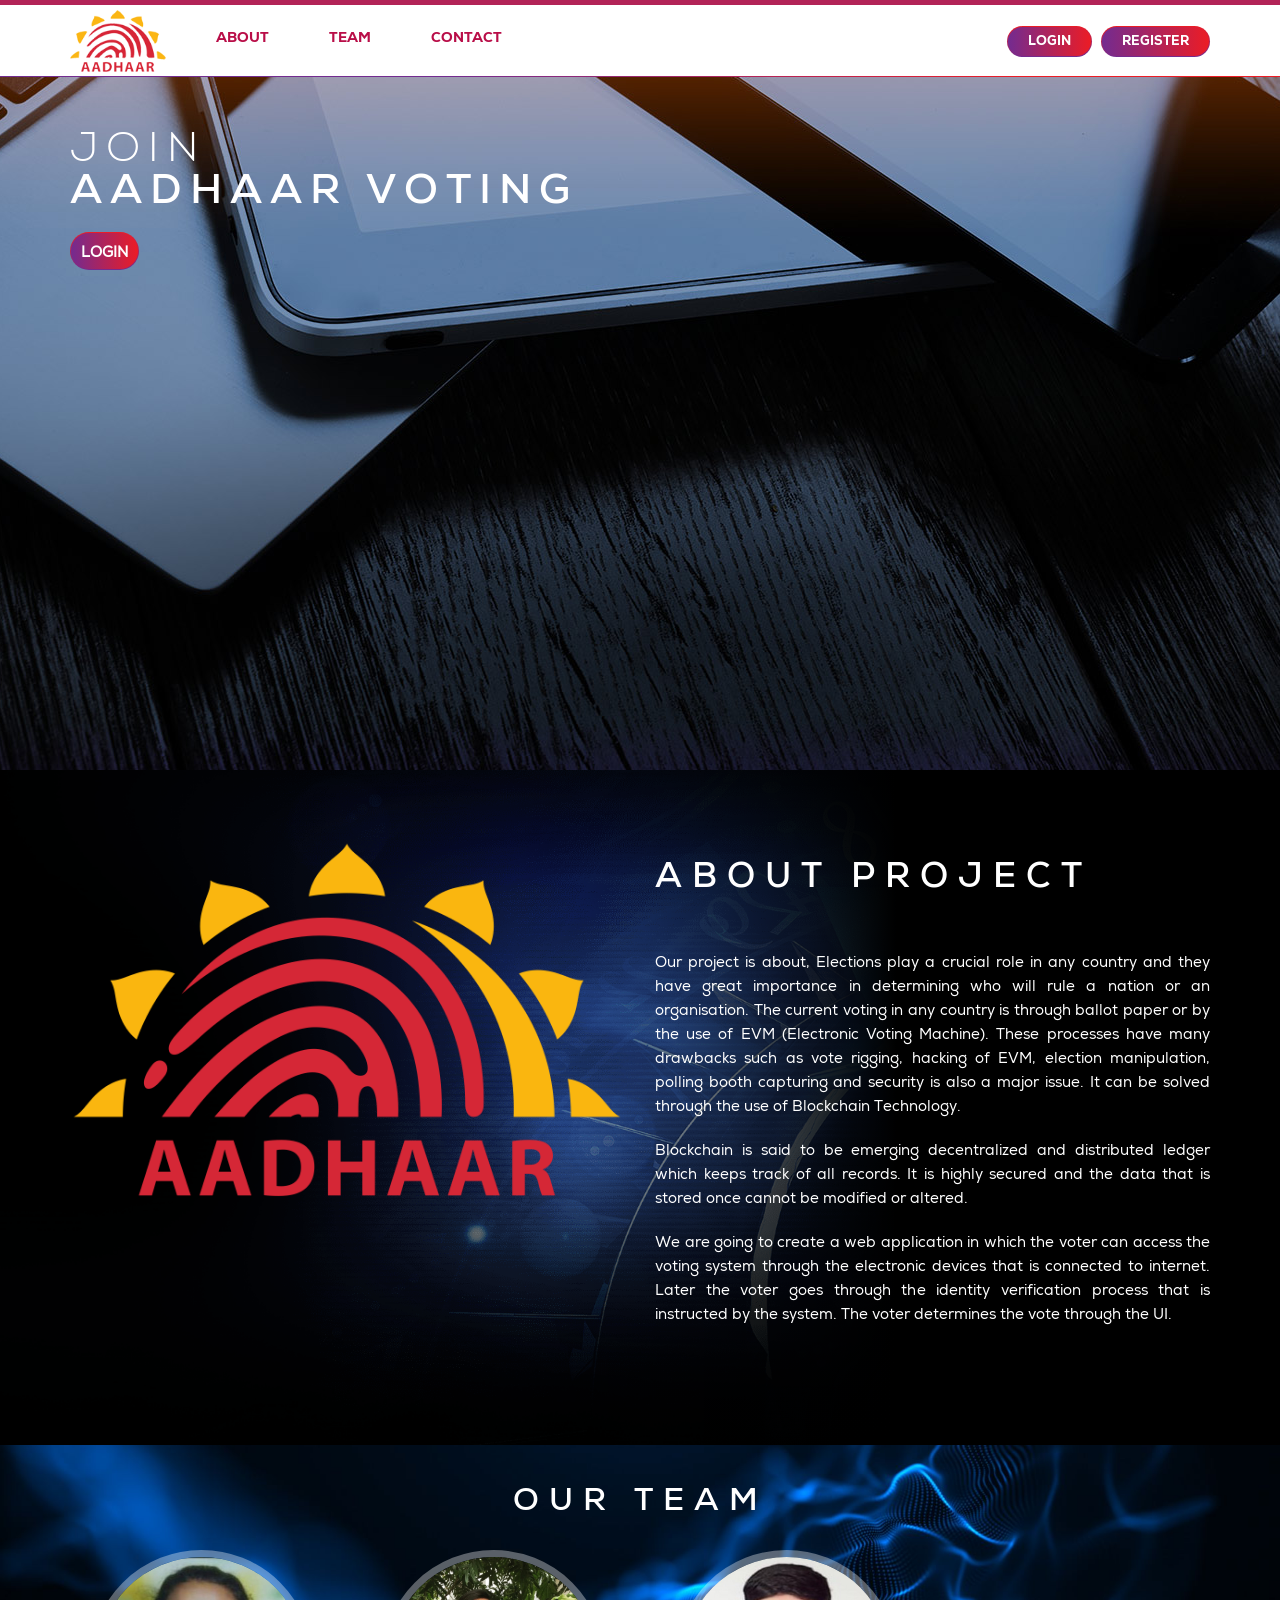
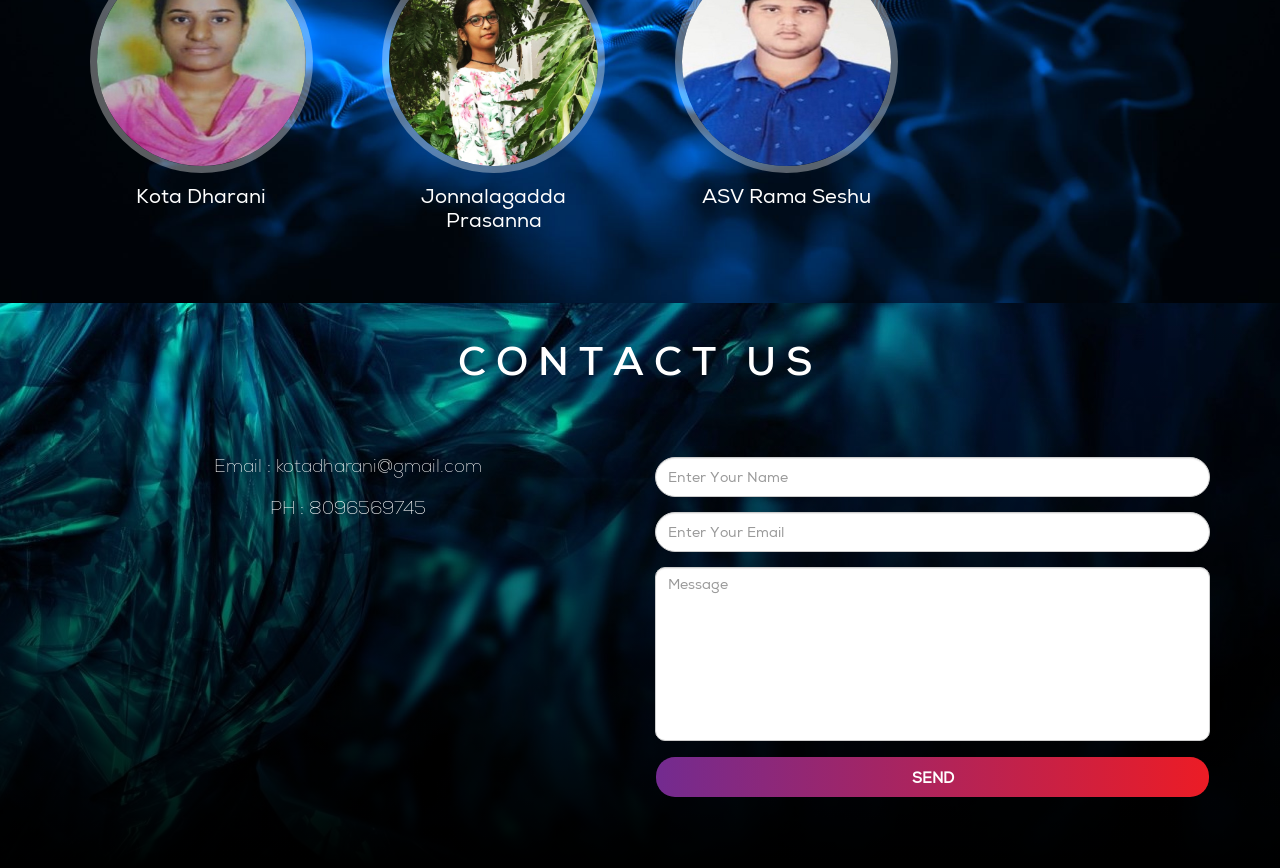
<file: index.html>
<!DOCTYPE html>
<html>
<head>
    <meta charset="utf-8">
    <meta name="viewport" content="width=device-width, initial-scale=1, maximum-scale=1">
    <meta http-equiv="X-UA-Compatible" content="IE=edge" />
    <link rel="shortcut icon" href="src/images/favicon.png" />
    <title>Electronic Voting using Blockchain Technology</title>




    <link href="src/css/bootstrap.min.css" rel="stylesheet" />
    <link href='src/css/stylef500.css?v=13' rel='stylesheet' type='text/css' />
    <link href='src/css/responsivee5bf.css?v=12' rel='stylesheet' type='text/css' />
    <link href='src/css/animate.css' rel='stylesheet' type='text/css' />
    <link rel="stylesheet" href="src/font-awesome-4/css/font-awesome.min.css">


</head>

<body>
    <div id="apploader">
        <div class="loader-three-bounce">
            <div class="loader-child loader-bounce1"></div>
            <div class="loader-child loader-bounce2"></div>
            <div class="loader-child loader-bounce3"></div>
        </div>
    </div>
    <header class="header">
        <div class="logo-wrapper">
            <div class="container">
                <div class="row">
                    <div class="col-md-12">
                        <nav class="navbar navbar-default">

                            <div class="head-navbar-toggle toggle-act visible-sm visible-xs">
                                <span class="icon-bar"></span>
                                <span class="icon-bar"></span>
                                <span class="icon-bar"></span>
                            </div>
                            <div class="navbar-brand">
                                <a href="index.html">
                                    <img src="src/images/logo.png" alt="aadhar" />
                                </a>
                            </div>
                            <div class="menu-nav display-block hidden-xs hidden-sm">
                                <ul class="nav navbar-nav">
                                    <li>
                                        <a href="javascript:void(0)" class="scroll" data-target="#scroll-section2">About</a>
                                    </li>
                                    <li>
                                        <a href="javascript:void(0)" class="scroll" data-target="#scroll-section3">Team</a>
                                    </li>
                                    <li>
                                        <a href="javascript:void(0)" class="scroll" data-target="#scroll-section8">Contact</a>
                                    </li>

                                </ul>
                                <div class="sing-up-button pull-right">
                                    <a href="login.html"  class="btn-round btn-border btn-gradient">Login</a>
                                    <a href="register.html" class="btn-round btn-border btn-gradient">Register</a>
                                </div>
                            </div>

                            <div class="navbar-mobile">
                                <div class="side-menu">
                                    <div class="navbar">
                                        <div class="toggle-act">
                                            <span class="icon-bar"></span>
                                            <span class="icon-bar"></span>
                                            <span class="icon-bar"></span>
                                        </div>
                                        <ul class="navbar-link list-unstyled">
                                            <li>
                                        <a href="javascript:void(0)" class="scroll" data-target="#scroll-section2">About</a>
                                    </li>
                                    <li>
                                        <a href="javascript:void(0)" class="scroll" data-target="#scroll-section3">Team</a>
                                    </li>
                                    <li>
                                        <a href="javascript:void(0)" class="scroll" data-target="#scroll-section4">Contact</a>
                                    </li>
                                    <li>
                                        <a href="javascript:void(0)" class="scroll" data-target="#scroll-section6-2">Help</a>
                                    </li>
                                        </ul>
                                        <ul class="navbar-link list-unstyled">
                                            <li>
                                                 <a href="login.html" target="_blank" class="btn-round btn-border btn-gradient">Login</a>

                                            </li>
                                            <li>
                                                 <a href="register.html" target="_blank" class="btn-round btn-border btn-gradient">Register</a>
                                            </li>
                                        </ul>
                                    </div>
                                </div>
                            </div>
                            <div class="bg-overlay"></div>
                        </nav>
                    </div>
                </div>
            </div>
        </div>
    </header>

    <div class="banner">
        <div class="banner-wrapper">
            <div class="container">
                <div class="banner-content">

                    <div class="row">

                        <div class="col-md-8 col-xs-12 wow fadeIn" data-wow-delay="0.1s">
                            <h1>
                                Join
                                <span>Aadhaar Voting</span>
                            </h1>

                            <div class="media-link clearfix">
                                <div class="display-inline-block  media-button clearfix">
                                    <a href="login.html" class="btn-round btn-border btn-gradient">Login</a>
                                </div>


                            </div>

                        </div>
                    </div>
                </div>
            </div>

            <div class="banner_video" style="background:url(src/images/banner_bg.jpg) no-repeat center center ;">
              
            </div>

        </div>
    </div>



    <section class="section-2">
        <div class="wrapper">
            <div class="container">
                <div class="row">
				 <div class="col-md-6 col-xs-12 wow bounceInLeft" data-wow-delay="0.25s">
                        <div class="icon">
                            <img src="src/images/icon-section2.png" alt="" class="img-responsive display-inline-block" />
                        </div>
                    </div>

                    <div class="col-md-6 col-xs-12 wow zoomIn" data-wow-delay="0.5s" id="scroll-section2">
                        <h2> About Project</h2>
				<p style="text-align: justify;">Our project is about, Elections play a crucial role in any country and they have great importance in determining who will rule a nation or an organisation. The current voting in any country is through ballot paper or by the use of EVM (Electronic Voting Machine). These processes have many drawbacks such as vote rigging, hacking of EVM, election manipulation, polling booth capturing and security is also a major issue. It can be solved through the use of Blockchain Technology. </p>
                <p style="text-align: justify;">Blockchain is said to be emerging decentralized and distributed ledger which keeps track of all records. It is highly secured and the data that is stored once cannot be modified or altered. </p>
                <p style="text-align: justify;">We are going to create a web application in which the voter can access the voting system through the electronic devices that is connected to internet. Later the voter goes through the identity verification process that is instructed by the system. The voter determines the vote through the UI. </p>

                    </div>
                </div>
            </div>
        </div>
    </section>

    <section class="section-3" id="scroll-section3">
        <div class="wrapper">
            <div class="container">
                <h2>
                    OUR TEAM
                </h2>

                <div class="blocks">
                    <div class="row">
                        
						<div class="col-md-3 col-xs-12  wow bounceInDown" data-wow-delay="0.6s">
                            <div class="block">
                                <div class="row">
                                     <div class="col-md-12 col-xs-3 text-center">
                                        <div class="icon">
                                            <img src="src/images/1.jpeg" class="img-responsive img-circle" alt="" />
                                        </div>
                                    </div>
                                    <div class="col-md-12 col-xs-9">
                                        <div class="title">Kota Dharani</div>
                                        <!--<a  href="https://www.github.com/AyonAB"><i class="fa fa-github-square" style="font-size:30px;color:white"></i></a>
                                        <a  href="https://www.facebook.com/ayan.loves.alterbridge/"> <i class="fa fa-facebook-square" aria-hidden="true" style="font-size:30px;color:white"></i></a>
                                        <a  href="https://www.instagram.com/ayantipu/"> <i class="fa fa-instagram" aria-hidden="true" style="font-size:30px;color:white"></i></a>-->
                                    </div>
                                </div>
                            </div>
                        </div>
						
                        <div class="col-md-3 col-xs-12  wow bounceInDown" data-wow-delay="0.6s">
                            <div class="block">
                                <div class="row">
                                     <div class="col-md-12 col-xs-3 text-center">
                                        <div class="icon">
                                            <img src="src/images/2.jpeg" class="img-responsive img-circle" alt="" />
                                        </div>
                                    </div>
                                    <div class="col-md-12 col-xs-9">
                                        <div class="title">Jonnalagadda Prasanna</div>
                                        <!--<a  href="https://www.github.com/AyonAB"><i class="fa fa-github-square" style="font-size:30px;color:white"></i></a>
                                        <a  href="https://www.facebook.com/ayan.loves.alterbridge/"> <i class="fa fa-facebook-square" aria-hidden="true" style="font-size:30px;color:white"></i></a>
                                        <a  href="https://www.instagram.com/ayantipu/"> <i class="fa fa-instagram" aria-hidden="true" style="font-size:30px;color:white"></i></a>-->
                                    </div>
                                </div>
                            </div>
                        </div>
                        <div class="col-md-3 col-xs-12  wow bounceInDown" data-wow-delay="0.8s">
                            <div class="block">
                                <div class="row">
                                    <div class="col-md-12 col-xs-3 text-center">
                                        <div class="icon">
                                            <img src="src/images/3.jpeg" class="img-responsive img-circle" alt="" />
                                        </div>
                                    </div>
                                    <div class="col-md-12 col-xs-9">
                                        <div class="title">ASV Rama Seshu</div>
                                <!--<a href="https://www.facebook.com/cutypie.barsha.1"><i class="fa fa-facebook-square" style="font-size:30px;color:white"></i></a>
                              <a  href="https://www.instagram.com/kitty_bloom_sayani/"> <i class="fa fa-instagram" aria-hidden="true" style="font-size:30px;color:white"></i></a>-->

                                  </div>


                                </div>
                            </div>
                        </div>
						
                    </div>
                </div>

            </div>
        </div>
    </section>












    <section class="section-8" id="scroll-section8">
        <div class="wrapper">
            <div class="container">
                <div class="blocks">
                    <div class="block block-1">
                        <h2>Contact Us</h2>
                        <div class="stories">
                            <div class="row">
                                <div class="col-md-6 col-xs-12">
                                    <div class="contact-address">
										<p>Email : kotadharani@gmail.com</p>
										<p>PH : 8096569745</p>
									</div>
                                </div>
								<div class="col-md-6 col-xs-12">
                                   <form>
								    <div class="form-group">
										<input type="text" class="form-control input-radial" id="" placeholder="Enter Your Name">
									</div>
									<div class="form-group">
										<input type="email" class="form-control input-radial" id="" placeholder="Enter Your Email">
									</div>

									<div class="form-group">
										<textarea rows="8" class="form-control textarea-radial" placeholder="Message"></textarea>
									</div>
									<div class="link-button">
										<a class="btn-buy-token btn-round btn-gradient btn-block" href="#">Send</a>
									</div>
								</form>
                                </div>

                            </div>
                        </div>
                    </div>

                </div>
            </div>
        </div>
    </section>




    <!--END-POP-->
    <script type="text/javascript" src="src/js/jquery.min.js"></script>

	<script type="text/javascript" src="src/js/bootstrap.min.js"></script>
    <script type="text/javascript" src="src/js/app.js"></script>
    <script type="text/javascript" src="src/js/wow.min.js"></script>
    <script type="text/javascript" src="src/js/SmoothScroll.js"></script>


</body>


</html>
</file>
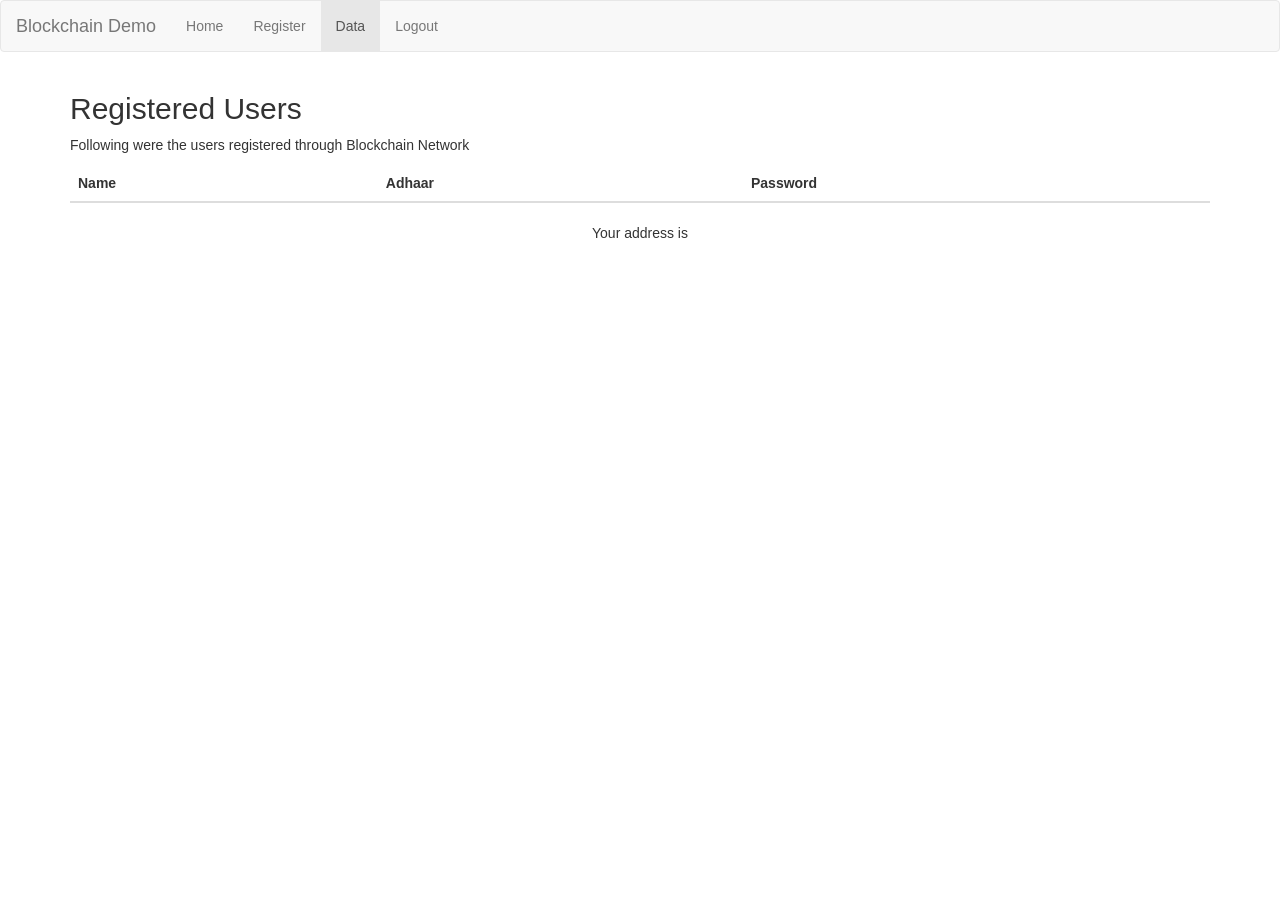
<file: data.html>
<!DOCTYPE html>
<html lang="en">
<head>
  <title>Blockchain Demo</title>
  <meta charset="utf-8">
  <meta name="viewport" content="width=device-width, initial-scale=1">
  <link rel="stylesheet" href="https://maxcdn.bootstrapcdn.com/bootstrap/3.4.1/css/bootstrap.min.css">
  <script src="https://ajax.googleapis.com/ajax/libs/jquery/3.5.1/jquery.min.js"></script>
  <script src="https://maxcdn.bootstrapcdn.com/bootstrap/3.4.1/js/bootstrap.min.js"></script>
</head>
<body>
<nav class="navbar navbar-default">
  <div class="container-fluid">
    <div class="navbar-header">
      <a class="navbar-brand" href="#">Blockchain Demo</a>
    </div>
    <ul class="nav navbar-nav">
      <li><a href="index.html">Home</a></li>
      <li><a href="register.html">Register</a></li>
      <li class="active"><a href="data.html">Data</a></li>
      <li><a href="login.html">Logout</a></li>
    </ul>
  </div>
</nav>

<div class="container">
  <h2>Registered Users</h2>
  <p>Following were the users registered through Blockchain Network</p>            
  <table class="table">
    <thead>
      <tr>
        <th>Name</th>
        <th>Adhaar</th>
        <th>Password</th>
      </tr>
    </thead>
    <tbody id="logdata">
      
    </tbody>
  </table>
  <center><p>Your address is <b id="add"></b></p></center>
</div>
<script src="https://ajax.googleapis.com/ajax/libs/jquery/1.12.4/jquery.min.js"></script>
<script src="src/js/js/web3.min.js"></script>
<script src="src/js/js/truffle-contract.js"></script>
<script src="src/js/js/dataapp.js"></script>

</body>
</html>
</file>
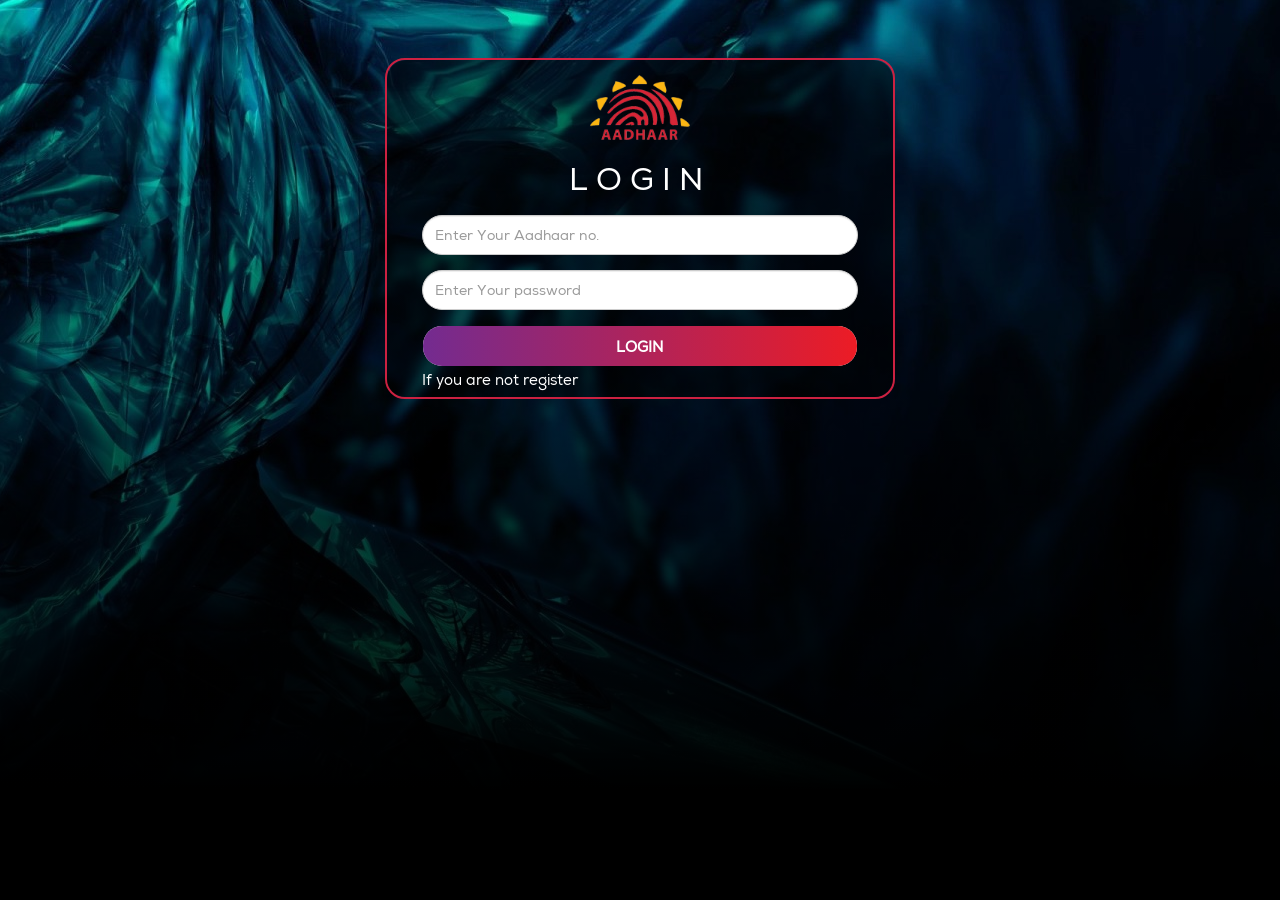
<file: login.html>
<!DOCTYPE html>

<html>
<head>
    <meta charset="utf-8">
    <meta name="viewport" content="width=device-width, initial-scale=1, maximum-scale=1">
    <meta http-equiv="X-UA-Compatible" content="IE=edge" />
    <link rel="shortcut icon" href="src/images/favicon.png" />
    <title>Electronic Voting using Blockchain Technology</title>




    <link href="src/css/bootstrap.min.css" rel="stylesheet" />
    <link href='src/css/stylef500.css?v=13' rel='stylesheet' type='text/css' />
    <link href='src/css/responsivee5bf.css?v=12' rel='stylesheet' type='text/css' />
    <link href='src/css/animate.css' rel='stylesheet' type='text/css' />


</head>

<body style="padding-top:0px;">
   <section class="section-8">
        <div class="wrapper">
            <div class="container">
                <div class="blocks">
                    <div class="block block-1 banner">
                        <div class="stories">
                            <div class="row">
                               <div class="col-md-6 col-md-offset-3 col-xs-12 wow fadeIn" data-wow-delay="0.2s">
                            <div class="timer-box">
								<div class="text-center">
                                <a href="index.html"> <img src="src/images/logo.png" alt="aadhar" width="100px"/> </a>
								</div>
								<div class="clearfix"></div>
                                <div class="timer-title">
                                    <h2>
                                       Login

                                    </h2>
                                </div>
								<form role="form">
								    
									<div class="form-group">
										<input type="text"  name="aadhaar" ondrop="return false;"size="12" maxlength="12" onpaste="return false;" autocomplete="off"
										class="form-control input-radial"
id="aadhaar" placeholder="Enter Your Aadhaar no.">
                      <span id="aadhaarno" class="text-danger font-weight-bold"> </span>
									</div>
									<div class="form-group">
										<input type="password" name="pass" ondrop="return false;" onpaste="return false;" autocomplete="off" class="form-control input-radial"
										id="pwd" placeholder="Enter Your password">
										<span id="passwords" class="text-danger font-weight-bold"> </span>
									</div>




                              <button type="submit"  class="btn-buy-token btn-round btn-gradient btn-block btn-login">
                                <div class="link-button">
                               Login
                                </div>
                              </button>
								</form>
								<div class="form-group">
                                    <a class="pull-left" href="register.html">If you are not register</a>
                                  
                                </div>


                            </div>
                        </div>
							</div>
                        </div>
                    </div>

                </div>
            </div>
        </div>
    </section>


    <!--END-POP-->
    <script type="text/javascript" src="src/js/jquery.min.js"></script>
	<script type="text/javascript" src="src/js/bootstrap.min.js"></script>
    <script type="text/javascript" src="src/js/app.js"></script>
    <script type="text/javascript" src="src/js/wow.min.js"></script>
    <script type="text/javascript" src="src/js/SmoothScroll.js"></script>
    <script src="https://ajax.googleapis.com/ajax/libs/jquery/1.12.4/jquery.min.js"></script>
    <script src="src/js/js/web3.min.js"></script>
    <script src="src/js/js/truffle-contract.js"></script>
    <script src="src/js/js/loginapp.js"></script>

</body>


</html>
</file>
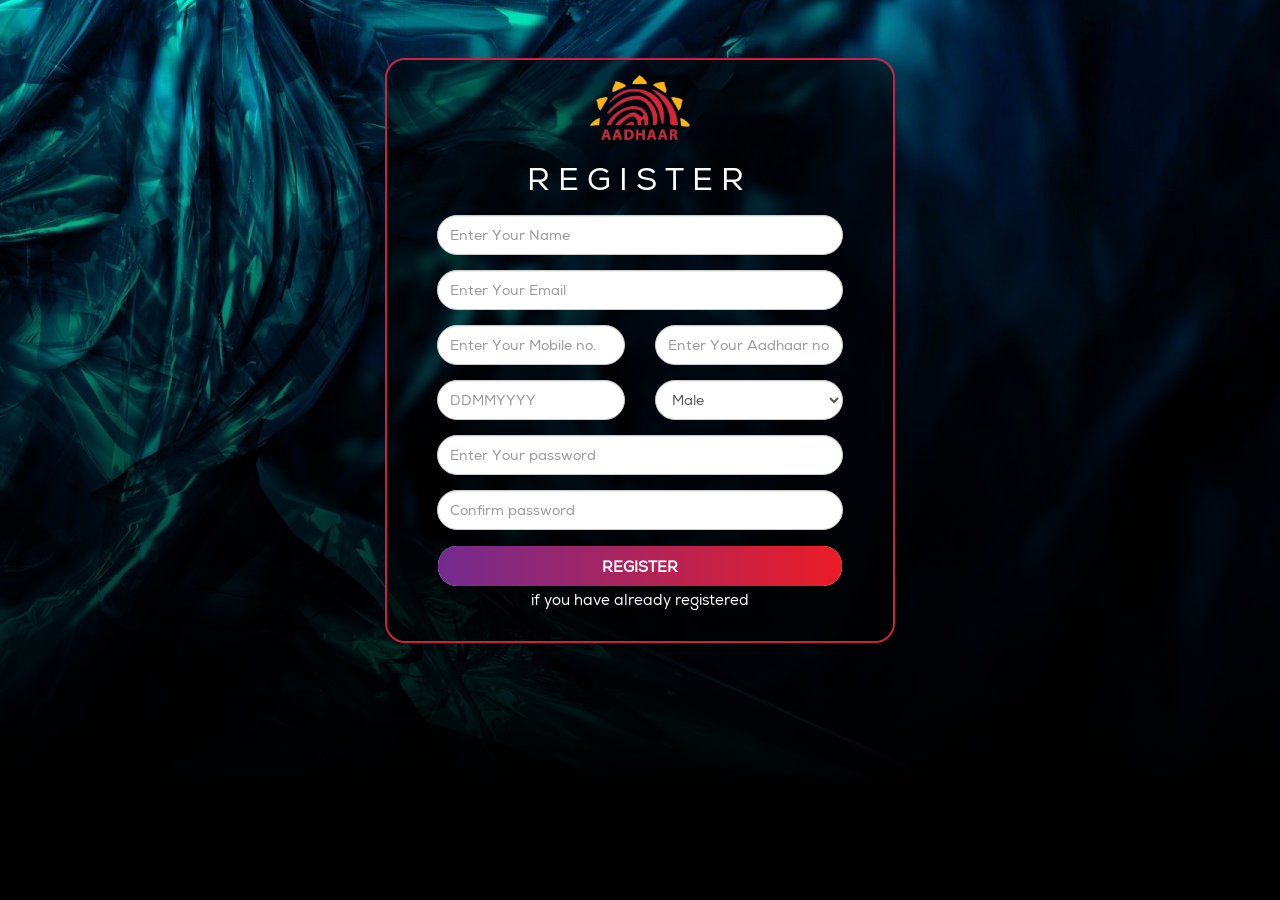
<file: register.html>
<!DOCTYPE html>
<html>
<head>
    <meta charset="utf-8">
    <meta name="viewport" content="width=device-width, initial-scale=1, maximum-scale=1">
    <meta http-equiv="X-UA-Compatible" content="IE=edge" />
    <link rel="shortcut icon" href="src/images/favicon.png" />
    <title>Electronic Voting using Blockchain Technology</title>





    <link href="src/css/bootstrap.min.css" rel="stylesheet" />
    <link href='src/css/stylef500.css?v=13' rel='stylesheet' type='text/css' />
    <link href='src/css/responsivee5bf.css?v=12' rel='stylesheet' type='text/css' />
    <link href='src/css/animate.css' rel='stylesheet' type='text/css' />
    <link href='src/css/jquery-ui.css' rel='stylesheet' type='text/css' />
</head>

<body style="padding-top:0px;">
   <section class="section-8">
        <div class="wrapper">
            <div class="container">
                <div class="blocks">
                    <div class="block block-1 banner">
                        <div class="stories">
                            <div class="row">
                               <div class="col-md-6 col-md-offset-3 col-xs-12 wow fadeIn" data-wow-delay="0.2s">
                            <div class="timer-box">
								<div class="text-center">
                                <a href="index.html"> <img src="src/images/logo.png" alt="aadhar" width="100px"/> </a>
								</div>
								<div class="clearfix"></div>
                                <div class="timer-title">
                                    <h2>
                                       Register

                                    </h2>
                                </div>
								<form role="form">
								    <div class="form-group col-md-12">
										<input type="text" name="name" ondrop="return false;" onpaste="return false;" autocomplete="off"
										class="form-control input-radial" id="name" placeholder="Enter Your Name">
										<span id="usernameid" class="text-danger font-weight-bold"> </span>
									</div>
									<div class="form-group col-md-12">
										<input type="email" name="email" ondrop="return false;" onpaste="return false;" autocomplete="off"
										class="form-control input-radial" id="email" placeholder="Enter Your Email">
										<span id="emailids" class="text-danger font-weight-bold"> </span>
									</div>
									<div class="form-group col-md-6">
										<input type="text" name="phn" ondrop="return false;"size="10" maxlength="10" onpaste="return false;"
										autocomplete="off" class="form-control input-radial" id="mobile" placeholder="Enter Your Mobile no.">
										<span id="mobilenumber" class="text-danger font-weight-bold"> </span>
									</div>
									<div class="form-group col-md-6">
										<input type="text" name="aadhaar" ondrop="return false;"size="12" maxlength="12" onpaste="return false;"
										autocomplete="off" class="form-control input-radial" id="aadhaar" placeholder="Enter Your Aadhaar no.">
										<span id="aadhaarno" class="text-danger font-weight-bold"> </span>
									</div>

									<div class="form-group col-md-6">
										<input type="text" name="dob" class="form-control input-radial" size="8" maxlength="8"  id="dob" placeholder="DDMMYYYY" >
									</div>
									<div class="form-group col-md-6">
										<select class="form-control input-radial" id="gender">
											<option>Male</option>
											<option>Female</option>
										</select>

									</div>

									<div class="form-group col-md-12">
										<input type="password" name="pass" ondrop="return false;" onpaste="return false;" autocomplete="off"
										class="form-control input-radial" id="pwd" placeholder="Enter Your password">
										<span id="passwords" class="text-danger font-weight-bold"></span>
									</div>

									<div class="form-group col-md-12">
										<input type="password" name="conpass" ondrop="return false;" onpaste="return false;" autocomplete="off"
										class="form-control input-radial" id="pwdc" placeholder="Confirm password">
										<span id="confirmpassword" class="text-danger font-weight-bold">  </span>
									</div>


                  <div class="link-button col-md-12">
                      <button type="submit" class="btn-buy-token btn-round btn-gradient btn-block btn-register">Register</button>
                  </div>
								</form>
								<br>
								<div class="form-group">
                                    <a href="login.html">if you have already registered</a>
                                </div>


                            </div>
                        </div>
							</div>
                        </div>
                    </div>

                </div>
            </div>
        </div>
    </section>


    <!--END-POP-->
    <script src="https://ajax.googleapis.com/ajax/libs/jquery/1.12.4/jquery.min.js"></script>
	  <script type="text/javascript" src="src/js/bootstrap.min.js"></script>
    <script type="text/javascript" src="src/js/app.js"></script>
    <script type="text/javascript" src="src/js/wow.min.js"></script>
    <script type="text/javascript" src="src/js/SmoothScroll.js"></script>
    <!-- <script type="text/javascript" src="src/js/jquery-ui.js"></script> -->
    <script type="text/javascript" src="src/js/jquery.min.js"></script>
    <script type="text/javascript" src="src/js/jquery-ui.min.js"></script>
    <script src="https://ajax.googleapis.com/ajax/libs/jquery/1.12.4/jquery.min.js"></script>
    <script src="src/js/js/web3.min.js"></script>
    <script src="src/js/js/truffle-contract.js"></script>
    <script src="src/js/js/register.js"></script>
       

</body>

</html>
</file>
<file: src/css/stylef500.css>
/*
    Author    : POCAGA
    Version   : 1.0
*/
/*
================================================
1. Fonts - SVN-Nexa
================================================
*/

@font-face {
    font-family: 'SVN-Nexa';
    src: local('SVN-Nexa'),    /* full font name */
         local('SVN-Nexa'),    /* Postscript name */
         url('fonts/ttf/SVN-Nexa%20Bolde627.ttf?3p0rtw') format('truetype');
}

@font-face {
    font-family: 'SVN-Nexa Heavy';
    src: local('SVN-Nexa Heavy'),    /* full font name */
         local('SVN-Nexa Heavy'),    /* Postscript name */
         url('fonts/ttf/SVN-Nexa%20Heavye627.ttf?3p0rtw') format('truetype');
}

@font-face {
    font-family: 'SVN-Nexa Book';
    src: local('SVN-Nexa Book'),    /* full font name */
         local('SVN-Nexa Book'),    /* Postscript name */
         url('fonts/ttf/SVN-Nexa%20Booke627.ttf?3p0rtw') format('truetype');
}

@font-face {
    font-family: 'SVN-Nexa Thin';
    src: local('SVN-Nexa Thin'),    /* full font name */
         local('SVN-Nexa Thin'),    /* Postscript name */
         url('fonts/ttf/SVN-Nexa%20Thine627.ttf?3p0rtw') format('truetype');
}

@font-face {
    font-family: 'SVN-Nexa Light';
    src: local('SVN-Nexa Light'),    /* full font name */
         local('SVN-Nexa Light'),    /* Postscript name */
         url('fonts/ttf/SVN-Nexa%20Lighte627.ttf?3p0rtw') format('truetype');
}

@font-face {
    font-family: 'SVN-Nexa Regular';
    src:  local('SVN-Nexa Regular'),    /* full font name */
          local('SVN-Nexa Regular'),    /* Postscript name */
          url('fonts/ttf/SVN-Nexa%20Regulare627.ttf?3p0rtw') format('truetype');
}

@font-face {
    font-family: 'SVN-Nexa Bold';
    src: local('SVN-Nexa Bold'),    /* full font name */
         local('SVN-Nexa Bold'),    /* Postscript name */
         url('fonts/ttf/SVN-Nexa%20Bolde627.ttf?3p0rtw') format('truetype');
}
/*
================================================
2. Common CSS
================================================
*/
* {
    margin: 0;
    padding: 0;
}

body {
    font-family: 'SVN-Nexa Regular','SVN-Nexa', sans-serif;
    font-size: 15px;
    line-height: 24px;
    font-weight: normal;
    color: #fff;
    background-color: #000;
    padding-top: 70px;
    overflow-x: hidden;
}

    body.active-navbar-slide {
        overflow: hidden;
    }

a,a:active,a:focus,a:visited,a:link,a:not(:focus){
    color: #fff;
    transition: all .25s ease-in-outs;
    -webkit-transition: all .25s ease-in-out; /* Safari */
    -moz-transition: all .25s ease-in-out;
    -o-transition: all .25s ease-in-out;
    -ms-transform: all .25s ease-in-out;
    text-decoration: none;
}
a:hover
{
    text-decoration: none;
}
a.no-transition
{
    -webkit-transition-property: none;
    -moz-transition-property: none;
    -o-transition-property: none;
    transition-property: none;
}
p {
    margin: 0 0 20px;
}


sup
{
    left: -0.3em;
    top: -0.4em;
}
.btn-round {
    position: relative;
    border-radius: 20px;
    background-image: linear-gradient(to right, #000, #000);
    color: #fff;
    background-clip: padding-box;
    border: 1px solid transparent;
    padding: 8px 20px;
    z-index: 1;
    text-transform: uppercase;
    font-weight: bold;
    display: inline;
}

    .btn-round.btn-border::after {
        position: absolute;
        top: -1px;
        bottom: -1px;
        left: -1px;
        right: -1px;
        background-image: linear-gradient(to top, #732B90, #EC1C25);
        content: '';
        z-index: -1;
        border-radius: 20px;
    }

    .btn-round:hover {
        background-color: #fff;
        background-image: linear-gradient(to right, #fff, #fff);
        color: #CC2141;
    }
    .btn-round.btn-border:hover ::after {
        background-image:transparent
    }

    .btn-round.btn-block {
        display: block;
        text-align: center;
    }

.btn-gradient {
    color: #fff;
    background-image: linear-gradient(to right, #732B90, #EC1C25);
    position: relative;
}

    .btn-gradient:hover {
        background-color: #fff;
        background-image: linear-gradient(to right, #fff, #fff);
        color: #CC2141;
		border: 1px solid #CC2141;
    }

    .btn-gradient.inverse {
        position: relative;
        background-color: #fff;
        background-image: linear-gradient(to right, #fff, #fff);
        color: #CC2141;
    }

        .btn-gradient.inverse:hover {
            color: #fff;
            background-image: linear-gradient(to right, #732B90, #EC1C25);
        }

.btn-gradient-opacity {
    color: #fff;
    background-image: none;
    position: relative;
}

    .btn-gradient-opacity::after {
        content: "";
        background-image: linear-gradient(to right, #732B90, #EC1C25);
        opacity: 0.7;
        top: 0;
        left: 0;
        bottom: 0;
        right: 0;
        position: absolute;
        z-index: -1;
        border-radius: 20px;
    }

    .btn-gradient-opacity:hover::after {
        background-image: none;
        opacity: 1;
    }

.btn-white {
    background-color: #fff;
}

.no-padding {
    padding: 0 !important;
}

.no-margin {
    margin: 0 !important;
}

.text-center {
    text-align: center;
}

.display-inline-block {
    display: inline-block;
}

.display-block {
    display: block;
}

.img-responsive {
    max-width: 100%;
}

.row.row-10
{
    margin-left:-10px;
    margin-right: -10px;
}
.row.row-10 .col-10
{
    padding-left:10px;
    padding-right: 10px;
}
.no-margin{margin:0 !important}
.no-margin-top{margin-top:0 !important}
.no-margin-bottom{margin-bottom:0 !important}
.no-margin-left{margin-left:0 !important}
.no-margin-right{margin-right:0 !important}
.m-5{margin:5px !important}
.m-10{margin:10px !important}
.m-15{margin:15px !important}
.m-20{margin:20px !important}
.mt-0{margin-top:0 !important}
.mt-5{margin-top:5px !important}
.mt-10{margin-top:10px !important}
.mt-15{margin-top:15px !important}
.mt-20{margin-top:20px !important}
.mb-5{margin-bottom:5px !important}
.mb-10{margin-bottom:10px !important}
.mb-15{margin-bottom:15px !important}
.mb-20{margin-bottom:20px !important}
.ml-5{margin-left:5px !important}
.ml-10{margin-left:10px !important}
.ml-15{margin-left:15px !important}
.ml-20{margin-left:20px !important}
.mr-5{margin-right:5px !important}
.mr-10{margin-right:10px !important}
.mr-15{margin-right:15px !important}
.mr-20{margin-right:20px !important}
.no-padding{padding:0 !important}
.no-padding-top{padding-top:0 !important}
.no-padding-bottom{padding-bottom:0 !important}
.no-padding-left{padding-left:0 !important}
.no-padding-right{padding-right:0 !important}
.p-5{padding:5px !important}
.p-10{padding:10px !important}
.p-15{padding:15px !important}
.p-20{padding:20px !important}
.pt-5{padding-top:5px !important}
.pt-10{padding-top:10px !important}
.pt-15{padding-top:15px !important}
.pt-20{padding-top:20px !important}
.pb-5{padding-bottom:5px !important}
.pb-10{padding-bottom:10px !important}
.pb-15{padding-bottom:15px !important}
.pb-20{padding-bottom:20px !important}
.pl-5{padding-left:5px !important}
.pl-10{padding-left:10px !important}
.pl-15{padding-left:15px !important}
.pl-20{padding-left:20px !important}
.pr-5{padding-right:5px !important}
.pr-10{padding-right:10px !important}
.pr-15{padding-right:15px !important}
.pr-20{padding-right:20px !important}
/*
================================================
loader
================================================
*/
#apploader{
	background-color:rgba(0,0,0,0.8);
	height: 100%;
	width: 100%;
	position: fixed;
	z-index: 90000;
	left: 0%;
    top: 0%;
    display: none!important;
}
.loader-three-bounce {
	position:absolute;
	top:50%;
	margin-top:-10px;
	left:50%;
	margin-left:-40px;
	width: 80px;
	text-align: center;
}

.loader-three-bounce .loader-child {
	width: 20px;
	height: 20px;
	background-color: #fff;
	border-radius: 100%;
	display: inline-block;
	-webkit-animation: loaderthree-bounce 1.4s ease-in-out 0s infinite both;
	animation: loader-three-bounce 1.4s ease-in-out 0s infinite both;
}

.loader-three-bounce .loader-bounce1 {
	-webkit-animation-delay: -0.32s;
	animation-delay: -0.32s;
}

.loader-three-bounce .loader-bounce2 {
	-webkit-animation-delay: -0.16s;
	animation-delay: -0.16s;
}
@-webkit-keyframes loader-three-bounce {
	0%, 80%, 100% {
		-webkit-transform: scale(0);
		transform: scale(0);
	}

	40% {
		-webkit-transform: scale(1);
		transform: scale(1);
	}
}

@keyframes loader-three-bounce {
	0%, 80%, 100% {
		-webkit-transform: scale(0);
		transform: scale(0);
	}
	40% {
		-webkit-transform: scale(1);
		transform: scale(1);
	}
}
/*override*/
.progress
{
    background-color: #51072B;
    background-image: linear-gradient(to right, #7706f7, #f70650, 0.3);
    overflow: visible;
    margin-top: 35px ;
    position: relative;
    margin-bottom: 45px ;
}
.progress .progress-bar-min,.progress .progress-bar-max
{
    position: absolute;
    bottom: -25px;
}
.progress .progress-bar-min
{
    left: 0
}
.progress .progress-bar-max
{
    right: 0;
}
.progress-bar
{
    border-radius: 4px;
    position: relative;
    background-image: linear-gradient(to right, #7706f7, #f70650);
}
.progress-bar::after
{
    content: "";
    width: 0;
    height: 0;
    position: absolute;
    top: -15px;
    right: -8px;
    margin-left: -8px;
    border-color: transparent;
    border-style: solid;
    border-width: 8px 8px 0;
    border-top-color: #F7296A;
}
.progress-bar-striped
{
    display: block;
    width: 100%;
    height: 100%;

    background-image: -webkit-linear-gradient(135deg,rgba(255,255,255,.15) 25%,transparent 25%,transparent 50%,rgba(255,255,255,.15) 50%,rgba(255,255,255,.15) 75%,transparent 75%,transparent);
    background-image: -o-linear-gradient(135deg,rgba(255,255,255,.15) 25%,transparent 25%,transparent 50%,rgba(255,255,255,.15) 50%,rgba(255,255,255,.15) 75%,transparent 75%,transparent);
    background-image: linear-gradient(135deg,rgba(255,255,255,.15) 25%,transparent 25%,transparent 50%,rgba(255,255,255,.15) 50%,rgba(255,255,255,.15) 75%,transparent 75%,transparent);
}
.progress-bar-animated
{
    -webkit-animation: progress-bar-stripes 2s linear infinite;
    -o-animation: progress-bar-stripes 2s linear infinite;
    animation: progress-bar-stripes 2s linear infinite;
}
.progress-bar-text
{
    position: absolute;
    top:-35px;
    left: 0;
    text-transform: uppercase;
    font-size: 11px;
    height: 20px;
    overflow: hidden;
    line-height: 20px;
    display: block;
}
/*
================================================
Header
================================================
*/
header {
    background-color: #000;
    display: block;
}


.logo-wrapper {
    position: fixed;
    z-index: 99;
    top: 0;
    left: 0;
    right: 0;
    width: 100%;
    display: block;
    background-color: #fff;
	border-top: 5px solid #b22357;
    -webkit-transition: all 0.2s ease-in-out;
    -moz-transition: all 0.2s ease-in-out;
    transition: all 0.2s ease-in-out;
}
.logo-wrapper.scroll-hide
{
    top: -100px;
}

.logo-wrapper::after
{
    content: "";
    background-image: linear-gradient(to right, #732B90 35%, #EC1C25 80%);
    position: absolute;
    left: 0;
    right: 0;
    bottom: -1px;
    height: 1px;
    z-index: -1
}


.head-navbar-toggle {
    position: absolute;
    left: 0;
    top: 5px;
    z-index: 1;
}

.header .icon-bar {
    display: block;
    width: 40px;
    height: 6px;
    border-radius: 5px;
    margin: 10px 0;
    background-image: linear-gradient(to right, #9F2669 10%, #C52248);
}

.head-navbar-user {
    position: absolute;
    right: 0;
    top: 5px;
    background-color: transparent;
    background-image: none;
    border: none;
    z-index: 1;
}

    .head-navbar-user img {
        display: inline-block
    }

/*
================================================
mobile menu
================================================
*/

.navbar-mobile {
    width: 100%;
    height: 100%;
    overflow-y: auto;
    max-width: 70%;
    left: -120%;
    top: 0;
    overflow-y: auto;
    z-index: 99;
    background: #fff;
    color: #000;
    position: fixed;
    transition: all .25s ease-in-out;
    -webkit-transition: all .25s ease-in-out;
    -moz-transition: all .25s ease-in-out;
    -o-transition: all .25s ease-in-out;
    -ms-transform: all .25s ease-in-out;
    padding-bottom: 50px;
    box-shadow: 5px 4px 4px -2px rgba(0,0,0,.5);
}

.navbar-mobile.expand {
    left: 0;
}

.navbar-mobile .toggle-act {
    display: inline-block;
}

.navbar-mobile .side-menu {
    padding: 25px;
}

.header .bg-overlay {
    position: fixed;
    background-color: rgba(0,0,0,.5);
    left: 0;
    top: 0;
    right: 0;
    bottom: 0;
    z-index: 98;
    min-height: 100%;
    width: 100%;
    border: none;
    display: none;
}

.active-navbar-slide .bg-overlay {
    display: block;
}

.navbar-mobile .user-info {
    margin: 15px 0 25px 0;
}

.navbar-mobile .user-info .avatar {
    margin: 0 15px 0 0
}

.navbar-mobile .user-info .user-name {
    margin-top: 30px;
    color: #cc2141;
    font-weight: bold;
    font-size: 22px;
    text-transform: uppercase;
    font-family: 'SVN-Nexa Heavy';
}

.navbar-mobile .user-info .user-code {
    font-family: 'SVN-Nexa Book';
    font-size: 18px;
    font-weight: bold;
}

.navbar-mobile .navbar-link {
    margin-bottom: 20px;
}

    .navbar-mobile .navbar-link li {
        padding-bottom: 5px;
    }

    .navbar-mobile .navbar-link a {
        font-family: 'SVN-Nexa Heavy';
        font-weight: bold;
        font-size: 18px;
        text-transform: uppercase;
        color: #cdcccc;
    }

    .navbar-mobile .navbar-link li:hover a {
        color: #CC2141;
        text-decoration: underline;
    }

/*
================================================
Navigation
================================================
*/
.navbar-default {
    background-color: inherit;
    border-color: inherit;
    height: 70px
}


.navbar {
    border-radius: 0;
    margin: 0;
    border: none;
}

.navbar-collapse {
    padding: 0;
}

.navbar-brand {
    margin: 0px 50px 0 0;
    height: auto;
    padding: 0;
}

    .navbar-brand img {
        display: inline-block;

        height: 62px;
        margin-top: 5px;
    }



.navbar-nav > li {
    padding: 24px 15px;
}

.navbar-default .navbar-nav > li > a {
    font-family: 'SVN-Nexa Heavy';
    color:#b90e48;
    font-size: 15px;
    text-transform: uppercase;
    border-bottom: solid 1px transparent;
}

.navbar-default .navbar-nav > li.active > a,
.navbar-default .navbar-nav > li.active > a:hover,
.navbar-default .navbar-nav > li > a:hover,
.navbar-default .nav>li>a:focus {
    color: #d1293c;
    background-color: transparent;
    border-bottom: solid 1px #CB223F;
}

.navbar-nav > li > a {
    padding: 0px;
}

.navbar-default .sing-up-button {
    padding: 22px 0px;
}

    .navbar-default .sing-up-button a {
        font-family: 'SVN-Nexa Heavy';
        font-size: 13px;
        text-transform: uppercase;
        margin: 0 20px 0 0px;
        position: relative;
    }
    .navbar-default .sing-up-button a:last-child {
        margin: 0
    }

    .navbar-default .sing-up-button a.has-icon
    {
        padding-left:35px;
    }
    .navbar-default .sing-up-button a.telegram:before {
        content: '';
        background: url(../images/telegram_icon_top.png) no-repeat;
        background-size: 20px;
        width: 20px;
        height: 20px;
        display: inline-block;
        vertical-align: top;
        margin-left: 7px;
        position: absolute;
        left: 0;
        top:5px;
    }
    .navbar-default .sing-up-button a.telegram:hover:before {
        background-position-y:-20px;
    }
/*
================================================
Banner
================================================
*/
.banner {
    position: relative;
    display: block;
    min-height: 700px;
    overflow: hidden
}

.banner .banner_video
{
    position: absolute;
    top: 50%;
    left: 50%;
    z-index: -1;
    min-width: 100%;
    min-height: 100%;
    overflow: hidden;
    transform: translate(-50%, -50%);
    background: transparent url(../images/banner_bg.jpg) no-repeat center center;
}
.banner .banner-wrapper {
    padding: 40px 0;
}

.banner .banner-content {
    z-index: 1;
}

.banner .languages-nav
{
    display: block;
}
.banner .languages-nav ul li a
{
    font-size: 22px;
    padding: 0 20px 0 0;
}
.banner .languages-nav ul li:last-child  a
{
    padding: 0;
}
.banner .languages-nav ul li a img
{
    max-width: 100%;
    width: 30px;
    border: solid 1px transparent;
}
.banner .languages-nav ul li a:hover img
{
    border-color: #fff
}

.banner h1 {
    display: block;
    font-size: 42px;
    line-height: 42px;
    letter-spacing: 8px;
    text-transform: uppercase;
    font-weight: normal;
    font-family: 'SVN-Nexa Light';
}

    .banner h1 span {
        font-family: 'SVN-Nexa';
        display: block;
    }

.banner h4 {
    margin: 35px 0;
    display: block;
    font-size: 20px;
    text-transform: uppercase;
    font-weight: normal;
    font-family: 'SVN-Nexa Light';
    line-height: 20px;
    line-height: 25px;
}

    .banner h4 span {
        display: block;
    }

.banner .section {
    display: block;
}

    .banner .section .section-title {
        display: block;
        font-weight: bold;
        padding: 5px 0
    }

    .banner .section p {
        padding: 0;
        margin: 0;
        font-family: 'SVN-Nexa Thin';
        font-size: 16px;
    }

.banner .media-link {
    display: block;
    margin-top: 25px;
}

    .banner .media-link .media-button .play {
        padding-right: 50px;
    }

        .banner .media-link .media-button .play span {
            position: absolute;
            right: 5px;
            top: 5px;
            z-index: -1;
        }

    .banner .media-link .media-social .slash {
        display: none;
        border-bottom: solid 1px #DB1F35;
        width: 5%;
        padding: 0 5px;
    }

        .banner .media-link .media-social .slash.slash-long {
            width: 10%;
        }

        .banner .media-link .media-social a
        {
            display: inline-block;
            width: 42px;
            height: 42px;
            background-image:url(../images/social-icons.png);
            background-repeat: no-repeat;
            line-height: 42px;
            -webkit-transition-property: none;
            -moz-transition-property: none;
            -o-transition-property: none;
            transition-property: none;
        }
        .banner .media-link .media-social a.fb
        {
            background-position: 0 0;
        }
        .banner .media-link .media-social a.telegram
        {
            background-position: -42px 0;
        }
        .banner .media-link .media-social a.bitcoin
        {
            background-position: -84px 0;
        }
        .banner .media-link .media-social a.twitter
        {
            background-position: -126px 0;
        }
        .banner .media-link .media-social a:hover
        {
            background-position-y: 100%;
        }

.banner .link-more {
    display: block;
    margin-top: 20px;
}

    .banner .link-more .block {
        font-size: 25px;
        line-height: 30px;
        text-transform: uppercase;
        font-family: 'SVN-Nexa Light';
    }

        .banner .link-more .block span {
            display: block;
            font-weight: bold;
            font-family: 'SVN-Nexa';
        }

        .banner .link-more .block a {
            display: block;
            font-weight: bold;
            color: #CC2141;
            margin-top: 15px;
            font-family: 'SVN-Nexa';
        }

            .banner .link-more .block a:hover {
                color: #fff
            }

.banner .timer-box {
    display: block;
    padding:15px 35px;
    text-align: center;
    border: solid 2px #CC2141;
    border-radius: 20px;
    margin-top: 28px;
    position: relative;
    z-index: 1;
    width: 92%;
    margin-left: 4%;
    top: -40px;
}

    .banner .timer-box::before {
        content: "";
        background-image: linear-gradient(to right, #000, #000);
        opacity: 0.5;
        top: 0;
        left: 0;
        bottom: 0;
        right: 0;
        position: absolute;
        z-index: -1;
        border-radius: 20px;
    }



    .banner .timer-box .timer-title {
        margin-bottom:20px;
        margin-top:20px;
    }

        .banner .timer-box .timer-title h2 {
            text-transform: uppercase;
            font-size:32px;
            letter-spacing: 8px;
            font-family: 'SVN-Nexa Regular';
            margin: 0;
        }

            .banner .timer-box .timer-title h2 span {
                display: block;
                font-size:14px;
                font-weight: normal;
                font-family: 'SVN-Nexa Thin';
                font-weight: bold;
                letter-spacing: 5px;
                margin-top: 10px;
            }

    .banner .timer-box .timer {
        margin-bottom: 50px;
    }

        .banner .timer-box .timer .item {
            display: block;
            text-align: center;
            font-size: 35px;
            font-weight: bold;
            text-transform: uppercase;
        }

            .banner .timer-box .timer .item span {
                display: block;
                font-weight: bold;
                margin-top: 10px;
                font-size: 18px;
                font-family: 'SVN-Nexa Light';
            }

    .banner .timer-box .accepts {
        margin: 20px 0 15px 0;
        display: block;
        text-transform: uppercase;
        font-size: 20px;
    }

    .banner .timer-box .coins {
        margin: 20px 0
    }

    .banner .timer-box .publish {
        display: block;
        text-transform: uppercase;
        font-size: 20px;
        letter-spacing: 5px;
    }

        .banner .timer-box .publish span {
            display: block;
            font-size: 35px;
            letter-spacing: 0px;
            font-weight: bold;
            margin: 10px 0;
        }


/*
================================================
Section
================================================
*/
    .section-1 {
        background-color: #20070D;
    }

    .section-1 .ext-links {
        text-align: center;
        margin: 20px 0;
        display: none;
    }

        .section-1 .ext-links img {
            max-width: 100%;
        }

    .section-1 .blocks {
        display: block;
        margin: 50px 0;
    }

    .section-1 .blocks .block {
        display: block;
        background-image: linear-gradient(to right, #9D2567, #C2214A);
        padding: 55px 20px 35px 35px;
        margin: 10px 0;
        border-radius: 20px;
        position: relative;
        background-clip: padding-box;
        border: 1px solid transparent;
    }

    .section-1 .blocks .block::after {
        position: absolute;
        top: -1px;
        bottom: -1px;
        left: -1px;
        right: -1px;
        background-image: linear-gradient(to right, #732B90, #EC1C25);
        content: '';
        z-index: -1;
        border-radius: 20px;
    }

    .section-1 .blocks .block h2 {
        font-family: 'SVN-Nexa Bold';
        font-size: 27px;
        font-weight: bold;
        margin: 0 0 35px 0;
        text-transform: uppercase;
        letter-spacing: 2px;
    }

        .section-1 .blocks .block h2 span {
            display: block;
        }

    .section-1 .blocks .block .number {
        font-family: 'SVN-Nexa Bold';
        font-size: 100px;
        line-height: 100px;
        font-weight: bold;
    }

    .section-1 .blocks .block .number.small-number {
        font-size: 90px;
        line-height: 90px;
    }

    .section-1 .blocks .block .board {
        font-size: 37px;
        line-height: 37px;
        letter-spacing: 8.5px;
        text-transform: uppercase;
        padding: 10px;
        display: block;
        /* text-align: justify; */
        font-family: 'SVN-Nexa Bold';
        display: inline-block;
    }

    .section-1 .blocks .block .shadow .board {
        background-color: #fff;
        color: #a52564;
        display: block;
        text-align: center;
        width: 90%;
        margin: 0 auto;
    }

    .section-1 .blocks .block .board span {
        display: block
    }

    .section-2 {
        background: transparent url(../images/section-2.png) left center;
        background-size: cover;
    }

    .section-2 .wrapper {
        background-image: linear-gradient(to right, transparent 40%, #000 70%);
        padding: 70px 0 100px 0;
    }

    .section-2 .icon {
        display: block;
        text-align: center;
    }

    .section-2 h2 {
        display: block;
        text-transform: uppercase;
        font-size: 35px;
        letter-spacing: 10px;
        font-family: 'SVN-Nexa Bold';
        margin-bottom: 50px;
    }

        .section-2 h2 span {
            display: block;
            font-size: 20px;
            letter-spacing: 4px;
            margin-top: 10px;
        }


.section-3 {
    background-image:linear-gradient(to top, #ffc165, #f14c55);
}

    .section-3 .wrapper {
        padding:20px 0;
        background: transparent url(../images/section-11.png) center center;
        background-size: cover;
    }

    .section-3 h2 {
        display: block;
        text-align: center;
        text-transform: uppercase;
        font-size: 40px;
        font-family: 'SVN-Nexa Bold';
        margin-bottom: 30px;
        letter-spacing: 10px;
    }

        .section-3 h2 span {
            display: block;
            margin-top: 10px;
        }

    .section-3 h4 {
        display: block;
        text-align: center;
        font-size: 20px;
        margin-bottom: 30px;
    }

        .section-3 h4 span {
            display: block;
        }

    .section-3 .blocks {
        display: block;
    }

        .section-3 .blocks .block {
            display: block;
            text-align: center;
            width: 85%;
            margin: 0 auto;
        }

            .section-3 .blocks .block .icon img {
                max-width: 100%;
				display: initial;
				    border: 7px solid #ffffff59;
            }

            .section-3 .blocks .block .title {
                display: block;
                font-size: 20px;
                margin-top: 10px;
                margin-bottom: 50px;
                min-height: 50px;
            }


.section-3 .section-action {
    margin: 50px 0;
    text-align: center;
    display: block;
}

    .section-3 .section-action .btn-action {
        text-transform: uppercase;
        border: solid 1px #fff;
        z-index: 1;
    }


.section-4 {
    background: transparent url(../images/section-4.png) center top no-repeat;
}

    .section-4 .wrapper {
        padding: 30px 0;
        background-image: linear-gradient(to bottom, transparent, #000);
    }

    .section-4 h2 {
        display: block;
        text-align: center;
        text-transform: uppercase;
        font-size: 40px;
        font-family: 'SVN-Nexa Bold';
        margin-bottom: 30px;
        letter-spacing: 10px;
    }

        .section-4 h2 span {
            display: block;
            margin-top: 10px;
        }

    .section-4 .blocks {
        display: block;
    }

        .section-4 .blocks .block {
            display: block;
            background-image: linear-gradient(to right, #8E287B, #CB2042);
            padding: 20px 30px;
            margin-bottom: 30px;
            border-radius: 20px;
        }

            .section-4 .blocks .block .icon {
                font-family: 'SVN-Nexa Bold';
                font-size: 80px;
                line-height: 80px;
                font-weight: bold;
                text-transform: uppercase;
            }

                .section-4 .blocks .block .icon.icon-xlg {
                    font-size: 155px;
                    padding-top: 100px;
                }

                .section-4 .blocks .block .icon .sub {
                    font-size: 24px;
                    line-height: 24px;
                    display: inline-block;
                }

                    .section-4 .blocks .block .icon .sub span {
                        display: block;
                        line-height: 24px;
                    }

                    .section-4 .blocks .block .icon .sub2{
                        padding-top: 10px;
                    }
                    .section-4 .blocks .block .icon .sub2 .sub{
                        text-indent: 70px;
                    }
                    .section-4 .blocks .block .icon .sub.display-block {
                        display: block;
                        text-align: center;
                        margin: 10px 0;
                    }

            .section-4 .blocks .block .title {
                display: block;
                font-size: 20px;
                text-transform: uppercase;
                margin-bottom: 15px;
            }

            .section-4 .blocks .block ul {
                list-style-type: none;
                font-family: 'SVN-Nexa Thin';
            }

                .section-4 .blocks .block ul li {
                    margin-bottom: 10px;
                    position: relative;
                    text-indent: 10px;
                }

                    .section-4 .blocks .block ul li::before {
                        position: absolute;
                        content: "";
                        top: 8px;
                        left: 0px;
                        border: medium none;
                        border-top: 5px solid transparent;
                        border-left: 5px solid #fff;
                        border-bottom: 5px solid transparent;
                    }

        .section-4 .blocks .sub-block {
            display: block;
            margin-top: 10px;
            text-align: center;
        }

            .section-4 .blocks .sub-block h5 {
                font-size: 22px;
                margin-bottom: 10px;
                text-transform: uppercase;
            }

            .section-4 .blocks .sub-block span {
                display: block;
                font-size: 18px;
                font-family: 'SVN-Nexa Thin';
            }

                .section-4 .blocks .sub-block span.sub-title {
                    font-size: 20px;
                    text-transform: uppercase;
                }


.section-5 {
    background-image: linear-gradient(to top, #9D2567, #C2214A);
}

    .section-5 .wrapper {
        padding: 30px 0;
        background: transparent url(../images/section-5.png) center center no-repeat;
        background-size: inherit;
    }

    .section-5 h2 {
        display: block;
        text-align: center;
        text-transform: uppercase;
        font-size: 40px;
        font-family: 'SVN-Nexa Bold';
        margin-bottom: 30px;
        letter-spacing: 10px;
    }

        .section-5 h2 span {
            display: block;
            margin-top: 10px;
        }

    .section-5 .box {
        display: block;
        text-align: center;
    }

        .section-5 .box .box-wrapper {
            display: inline-block;
            border: solid 1px #fff;
            padding: 10px 30px;
            text-transform: uppercase;
            text-align: left;
        }

        .section-5 .box .box-number {
            font-size: 20px;
        }

        .section-5 .box span {
            display: block;
            margin-bottom: 5px;
        }

        .section-5 .box .box-number span.number {
            font-family: 'SVN-Nexa Bold';
            font-size: 70px;
            line-height: 70px;
            font-weight: bold;
        }

        .section-5 .box .box-title {
            font-size: 40px;
            line-height: 40px;
            margin-left: 15px;
        }

.section-6 {
    padding: 50px 0;
}

    .section-6 .wrapper {
        background: transparent url(../images/section-6.png) center center no-repeat;
        background-size: inherit;
    }

    .section-6 h2 {
        display: block;
        text-align: center;
        text-transform: uppercase;
        font-size: 40px;
        font-family: 'SVN-Nexa Bold';
        margin-bottom: 30px;
        letter-spacing: 10px;
    }

    .section-6 .block-1 h3 {
        display: block;
        text-align: center;
        text-transform: uppercase;
        font-size: 25px;
        font-family: 'SVN-Nexa Bold';
        padding-bottom: 10px;
        border-bottom: solid 2px #fff
    }

        .section-6 .block-1 h3 span {
            display: block;
            font-size: 60px;
        }

    .section-6 .block-1 ul {
        list-style-type: none;
        font-family: 'SVN-Nexa Thin';
    }

        .section-6 .block-1 ul li {
            margin-bottom: 15px;
            position: relative;
            text-indent: 10px;
        }

    .section-6 .block ul li::before {
        position: absolute;
        content: "";
        top: 8px;
        left: 0px;
        border: medium none;
        border-top: 5px solid transparent;
        border-left: 5px solid #fff;
        border-bottom: 5px solid transparent;
    }

    .section-6 .block .block-inline {
        display: block;
        text-align: center;
        position: relative;
    }

    .section-6 .block-1 .block-inline.arrow::after {
        position: absolute;
        content: "";
        top: 42%;
        left: 100%;
        width: 26px;
        height: 32px;
        display: block;
        background: transparent url(../images/icon-arrow.png) no-repeat center center;
    }

    .section-6 .block .block-inline .block-wrapper {
        width: 70%;
        text-align: left;
        display: inline-block;
    }


    .section-6 .block-2 .block-inline .block-wrapper {
        background-image: linear-gradient(to top, #9D2567, #C2214A);
        border-radius: 20px;
        padding: 10px 10px 25px 10px;
        width: 85%;
    }

    .section-6 .block-2 h3 {
        display: block;
        text-align: center;
        text-transform: uppercase;
        font-size: 40px;
        line-height: 40px;
        padding-bottom: 10px;
        font-family: 'SVN-Nexa Bold';
    }

        .section-6 .block-2 h3 span {
            display: block;
            font-size: 18px;
        }

    .section-6 .block-2 .number {
        display: block;
        text-align: center;
        text-transform: uppercase;
        font-size: 70px;
        line-height: 70px;
        padding-bottom: 10px;
        margin-top: 20px;
        font-family: 'SVN-Nexa Bold';
    }

        .section-6 .block-2 .number span {
            display: block;
            font-size: 20px;
            line-height: 22px;
            margin: 5px 0;
        }

    .section-6 .block-2 .bonus {
        display: block;
        font-size: 20px;
        line-height: 22px;
        text-transform: uppercase;
        text-align: center;
        margin-top: 15px;
        min-height: 44px;
    }


    .section-6 .media-button {
        display: block;
        text-align: center;
        margin: 50px 0
    }


.section-7 {
    background: transparent url(../images/section-7.png) right center no-repeat;
    background-size: inherit;
}

    .section-7 .wrapper {
        padding: 50px 0;
        background-image: linear-gradient(to right, #1a367e, transparent);
    }

    .section-7 h2 {
        display: block;
        text-transform: uppercase;
        font-size: 40px;
        font-family: 'SVN-Nexa Bold';
        margin-bottom: 30px;
        letter-spacing: 10px;
    }

    .section-7 .icon img {
        max-width: 100%;
    }

    .section-7 .item {
        margin-bottom: 30px;
    }

        .section-7 .item .title {
            text-transform: uppercase;
            font-size: 16px;
        }

        .section-7 .item .content {
            font-family: 'SVN-Nexa Thin';
        }



.section-8 {
    background: transparent url(../images/section-8.jpg) center -1px no-repeat;
    background-size: inherit;
}

    .section-8 .wrapper {
        padding: 20px 0;
        background-image: linear-gradient(to top, #000, transparent);
    }

    .section-8 h2 {
        display: block;
        text-align: center;
        text-transform: uppercase;
        font-size: 40px;
        font-family: 'SVN-Nexa Bold';
        margin-bottom: 20px;
        letter-spacing: 10px;
    }

    .section-8 .block-1 {
        display: block;
        margin-bottom: 50px;
        text-align: center;
    }

        .section-8 .block-1 .stories {
            padding: 0;
            /*border-top: 2px solid #fff;*/
            list-style: none;
            padding-top: 50px;
            position: relative;
        }

        .section-8 .block-1 .storie {
            /*position: relative;*/
        }

        .section-8 .block-1 .stories .storie .line-before {
            position: absolute;
            content: "";
            width: 50%;
            left: 0;
            top: -52px;
            border-top: solid 2px #fff;
        }

        .section-8 .block-1 .stories .storie .line-after {
            position: absolute;
            content: "";
            width: 50%;
            left: 50%;
            top: -52px;
            border-top: solid 2px #fff;
        }

        .section-8 .block-1 .stories .storie.first .line-before {
            display: none;
        }

        .section-8 .block-1 .stories .storie.last .line-after {
            display: none;
        }

        .section-8 .block-1 .stories .timeline {
            width: 30px;
            height: 30px;
            margin-left: -15px;
            background: #fff;
            border: 1px solid #fff;
            border-radius: 50%;
            color: #428bca;
            position: absolute;
            top: -65px;
            left: 50%;
        }

        .section-8 .block-1 .title {
            font-size: 40px;
            font-family: 'SVN-Nexa Heavy';
            text-transform: uppercase;
            margin-bottom: 30px;
        }

        .section-8 .block-1 p {
            font-size: 18px;
            line-height: 22px;
            font-family: 'SVN-Nexa Thin';
        }

        .section-8 .block-1 ul {
            list-style-type: none;
            font-family: 'SVN-Nexa Thin';
            text-align: left
        }

        .section-8 .block-1 ul li {
                margin-bottom: 15px;
                position: relative;
                text-indent: 10px;
            }

        .section-8 .block-1 ul li::before {
            position: absolute;
            content: "";
            top: 8px;
            left: 0px;
            border: medium none;
            border-top: 5px solid transparent;
            border-left: 5px solid #fff;
            border-bottom: 5px solid transparent;
        }

    .section-8 .block-2 .item {
        display: block;
        margin-bottom: 50px;
    }

        .section-8 .block-2 .item .title {
            font-size: 20px;
            text-transform: uppercase;
            margin-bottom: 10px;
        }

        .section-8 .block-2 .item p {
            font-size: 18px;
            line-height: 22px;
            font-family: 'SVN-Nexa Thin';
        }


footer {

    background-color: #C42245;
}

    footer .copy-right {
        text-transform: uppercase;
        font-size: 18px;
        margin-top:10px;
        margin-bottom:10px;
    }

    footer .media-social {
        text-align: right;
    }

    footer .footer-logo {
        width: 165px;
        height: 62px;
    }

.telegram-bottom {
    position: fixed;
    top: auto;
    bottom: 20px;
    right: 90px;
    left: auto;
    z-index: 1;
    border-radius: 50%;
    box-shadow: 0 4px 5px -1px rgba(0, 0, 0, 0.5);
    width: 82px;
    height: 82px;
    background-image: url(../images/telegram_icon.png);
    background-repeat: no-repeat;
	background-position: -82px 0;
    line-height: 82px;
    text-indent: -100%;
    background-color: transparent;
    border-radius: 50px;
}
.telegram-bottom a
{
    display: block;
    width: 100%;
    height: 100%;
}
.telegram-bottom:hover
{
    background-position: 0 0;
}


.pop-ads
{
    position: fixed;
    left: 0;
    top:0;
    right: 0;
    bottom: 0;
    z-index: 1000
}
.pop-overlay{
    background: rgba(0, 0, 0, 0.8);
    width: 100%;
    height: 100%;
    position: absolute;
    left: 0;
    top:0;
    right: 0;
    bottom: 0;
    z-index: -1
}
.pop-ads .pop-wrap
{
    padding-top:50px;
}

.pop-ads .pop-img
{
    display: block;
    position: relative;
}
.pop-ads .pop-close {
    display: block;
    position: absolute;
    top:-30px;
    right: 0;
    width: 30px;
    height: 30px;
    background: url(../images/close.png) top right no-repeat;
    text-align: right;
    outline: none;
    filter: progid:DXImageTransform.Microsoft.Alpha(Opacity=70);
    opacity: 0.7;
    -webkit-transition: opacity 0.2s;
    -moz-transition: opacity 0.2s;
    -o-transition: opacity 0.2s;
    transition: opacity 0.2s;
  }

  .pop-ads .pop-close:hover {
    cursor: pointer;
    filter: progid:DXImageTransform.Microsoft.Alpha(Opacity=100);
    opacity: 1;
  }

.pop-ads .pop-icon a
        {
            display: inline-block;
            width: 170px;
            height: 176px;
            background-image:url(../images/popup-icons.png);
            background-repeat: no-repeat;
            line-height: 176px;
            -webkit-transition-property: none;
            -moz-transition-property: none;
            -o-transition-property: none;
            transition-property: none;
            margin: 0 15px;
            background-position: -170px 0;
        }

        .pop-ads .pop-icon a.telegram
        {
            background-position-y:-176px;
        }
        .pop-ads .pop-icon a:hover{
            background-position-x: 0;
        }



.fb-livechat,
.fb-widget {
    display: none
}

.ctrlq.fb-button,
.ctrlq.fb-close {
    position: fixed;
    right: 6px;
    cursor: pointer
}

.ctrlq.fb-button {
    z-index: 1;
    background: url([data-uri]) center no-repeat #0084ff;
    width: 80px;
    height: 80px;
    text-align: center;
    bottom: 20px;
    border: 0;
    outline: 0;
    border-radius: 60px;
    -webkit-border-radius: 60px;
    -moz-border-radius: 60px;
    -ms-border-radius: 60px;
    -o-border-radius: 60px;
    box-shadow: 0 1px 6px rgba(0, 0, 0, .06), 0 2px 32px rgba(0, 0, 0, .16);
    -webkit-transition: box-shadow .2s ease;
    background-size: 80%;
    transition: all .2s ease-in-out
}

.ctrlq.fb-button:hover {
    transform: scale(1.1);
    box-shadow: 0 2px 8px rgba(0, 0, 0, .09), 0 4px 40px rgba(0, 0, 0, .24)
}

.fb-widget {
    background: #fff;
    z-index: 2;
    position: fixed;
    width: 360px;
    height: 435px;
    overflow: hidden;
    opacity: 0;
    bottom: 0;
    right: 6px;
    border-radius: 6px;
    -o-border-radius: 6px;
    -webkit-border-radius: 6px;
    box-shadow: 0 5px 40px rgba(0, 0, 0, .16);
    -webkit-box-shadow: 0 5px 40px rgba(0, 0, 0, .16);
    -moz-box-shadow: 0 5px 40px rgba(0, 0, 0, .16);
    -o-box-shadow: 0 5px 40px rgba(0, 0, 0, .16)
}

.fb-credit {
    text-align: center;
    margin-top: 8px
}

.fb-credit a {
    transition: none;
    color: #bec2c9;
    font-family: Helvetica, Arial, sans-serif;
    font-size: 12px;
    text-decoration: none;
    border: 0;
    font-weight: 400
}

.ctrlq.fb-overlay {
    z-index: 0;
    position: fixed;
    height: 100vh;
    width: 100vw;
    -webkit-transition: opacity .4s, visibility .4s;
    transition: opacity .4s, visibility .4s;
    top: 0;
    left: 0;
    background: rgba(0, 0, 0, .05);
    display: none
}

.ctrlq.fb-close {
    z-index: 4;
    padding: 0 6px;
    background: #365899;
    font-weight: 700;
    font-size: 11px;
    color: #fff;
    margin: 8px;
    border-radius: 3px
}

.ctrlq.fb-close::after {
    content: 'x';
    font-family: sans-serif
}
.form-control.input-radial{border-radius:100px;height: 40px;}
.modal-header h4{color:#000;}
.modal-header small{color:#000;}
.modal-backdrop.in{opacity: .7;}
.textarea-radial{border-radius:10px; resize:none;}
.contact-address p{color:#fff; }
</file>
<file: src/css/responsivee5bf.css>
/*
================================================
responsive
================================================
*/
@media (min-width: 1366px) {
    .container {
        width: 1220px;
    }
}

@media (max-width: 1366px) {
    .navbar-brand {
        margin-right: 20px;
    }
    .navbar-brand {
        margin-right: 20px;
    }

    .navbar-nav > li {
        padding: 24px 30px;
    }

    .navbar-default .navbar-nav > li > a {
        font-size: 14px;
    }

    .navbar-default .sing-up-button {
        padding: 22px 0;
    }

        .navbar-default .sing-up-button a {
            font-size: 14px;
            margin: 0 5px 0 0px;
        }
    
    .navbar-default .sing-up-button a {
            font-size: 13px;
            margin: 0 5px 0 0px;
        }

        .banner .media-link .btn-round
        {
            padding-left: 10px;
            padding-right: 10px;
        }

        
        .section-1 .blocks .block
        {
            padding: 50px 20px;
        }
        .section-1 .blocks .block .board
        {
            letter-spacing: 8.5px;
        }
        .section-1 .blocks .block .number.small-number
        {
            font-size: 87px;
            line-height: 87px;
        }

        .section-3 h2
        {
            font-size:32px;
        }
        
        .section-4 .blocks .block .icon.icon-xlg
        {
            font-size: 135px;
            line-height: 135px;
        }
        .section-4 .blocks .block .icon
        {
            font-size: 60px;
            line-height: 60px;
        }
        .section-4 .blocks .block .icon .sub2 .sub
        {
            text-indent: 0;
        }
        .section-7 h2
        {
            font-size: 30px;
        }
        .section-8 .block-1 .title
        {
            font-size: 35px
        }
        footer .copy-right
        {
            font-size: 17px;
        }
}

@media (max-width: 1024px) {

    .navbar-brand img
    {
        width: 130px;
    }
    .navbar-default .navbar-nav > li > a
    {
        font-size: 13px;
    }
    .navbar-default .sing-up-button a {
        font-size: 13px;
        padding: 8px 15px;
    }
    .banner .link-more .block
    {
        font-size: 22px;
    }
    .banner .media-link .btn-round
    {
        font-size: 13px;
    }
    .banner .media-link .media-button .play
    {
        padding-right: 38px;
    }

    .section-1 .blocks .block h2
    {
        font-size: 22px;
    }
    .section-1 .blocks .block .number
    {
        font-size: 83px;
        line-height: 80px;
    }
    
    .section-1 .blocks .block .number.small-number
    {
        font-size: 70px;
        line-height: 70px;
    }

    .section-1 .blocks .block .board
    {
        font-size: 30px;
    }
    
    .section-4 .blocks .block .icon.icon-xlg
    {
        font-size: 120px;
    }

    .section-1 .blocks .block .text
    {
       min-height: 145px;
    }

    footer .copy-right
    {
        font-size: 14px;
    }
    
}

@media (max-width: 768px) {
    
    .navbar-brand {
        display: block;
        float: none;
        margin: 0;
        text-align: center;
    }

    .banner .banner_video {
        height: 450px;
    }

    .banner .languages-nav
    {
        text-align: center;
    }
    .banner .languages-nav ul
    {
        display: inline-block;
    }
    .banner h1
    {
        margin-top: 50px;
    }

    .banner .media-link .media-button {
        /*width: 50%;
        float: left;*/
        display: block
    }

    .banner .media-link .media-button .btn-round.btn-block {
        font-size: 15px;
        padding: 8px 15px;
    }

    .banner .media-link .media-button .play
    {
        padding-right: 10px;            
    }

    .banner .media-link .media-social {
        display: block;
        margin-top: 20px;
        float: left;
        width: 100%;
        text-align: center;
    }

    .banner .link-more .block {
        text-align: center;
        font-size: 18px;
    }

    .banner .media-link .media-social .slash {
        display: inline-block;
    }

    .banner .timer-box {
        width: 100%;
        margin-left:0px;
        top: 0px;
    }

    .section-1 .blocks .block h2
    {
        font-size: 27px;
    }
    .section-1 .blocks .block .text
    {
        min-height: auto;
    }
 
    .section-2 .wrapper {
        background-image: linear-gradient(to bottom, transparent, #000);
    }

    .section-2 h2 {
        font-size: 30px;
        letter-spacing: 2px;
    }
    
    .section-2 h2 span {
        font-size: 16px;
    }

    .section-3 h2 {
        letter-spacing: normal;
        font-size: 32px;
    }

    .section-3 .blocks .block {
        text-align: left;
        margin-top: 30px;
    }

    .section-3 .blocks .block .title {
        margin-bottom: 10px;
        margin-top: 0px;
    }

    .section-4 h2 {
        font-size: 25px;
        letter-spacing: 1px;
    }

    .section-4 .blocks .block .title
    {
        margin-top: 30px;
    }
    .section-4 .blocks .block .icon.icon-xlg {
        font-size: 70px;
        line-height: 70px;
        padding-top:0
    }

    .section-6 .block-1 .block-inline {
        margin-bottom: 50px;
    }
    
    .section-6 .block-1 .block-inline.arrow::after {
        top: 100%;
        left: 45%;
        transform: rotate(90deg);
    }

    
    
    .section-6 .block-2 .block-inline {
        margin-bottom: 20px;
    }

    .section-6 .block .block-inline .block-wrapper
    {
        width: 60%;
    }

    .section-8 .block-1 {
        text-align: left;
    }

    .section-8 .block-1 p {
        padding-bottom: 40px;
    }

    .section-8 .block-1 .stories {
        border-top: medium none;
        /*border-left: 2px solid #fff;*/
        padding-top: 0;
        margin-left: 10px;
    }

    .section-8 .block-1 .stories .storie {
        padding-left: 30px;
    }

    .section-8 .block-1 .stories .storie .line-before {
        display: none;
    }

    .section-8 .block-1 .stories .storie .line-after {
        border-top: medium none;
        height: 100%;
        left: 14px;
        top: 0;
        border-left: solid 2px #fff;
    }

    .section-8 .block-1 .stories .timeline {
        left: 15px;
        top: 0;
    }


    footer {
        text-align: center;
    }

    footer .media-social {
        text-align: inherit;
    }

    .telegram-bottom
    {
        width: 59px;
        height: 59px;
        background-position: -59px -83px;
		right: 70px;
    }
    .telegram-bottom:hover
    {
        background-position:0 -83px;
    }

	.ctrlq.fb-button {
		width: 59px;
		height: 59px;
		bottom: 20px;
	}
}

@media (max-width: 480px) {

    .header .icon-bar
    {
        width: 35px;
        height: 5px;
    }
    .navbar-brand img
    {
        width: 120px;
    }
    .head-navbar-user img
    {
        width: 50px;
    }

    .navbar-mobile
    {
        max-width: 90%;
    }
    
    .banner h1
    {
        letter-spacing: 1px;
    }

    .banner .languages-nav ul li a
    {
        padding-right: 5px
    }

    .banner .timer-box .timer-title h2
    {
        font-size: 25px;
    }
    .banner .timer-box .timer .item {
        font-size: 30px;
    }

    .banner .timer-box .timer .item span {
        font-size: 14px;
    }

    .banner .timer-box .publish span {
        font-size: 28px;
    }


    .section-1 .blocks .block
    {
        padding: 20px;
    }
    .section-1 .blocks .block h2
    {
        margin-bottom: 20px;
        font-size: 15px;
    }
    .section-1 .blocks .block .number {
        font-size: 55px;
        line-height: 55px;
    }

    .section-1 .blocks .block .board {
        font-size: 18px;
        line-height: 18px;
        display: block;
        letter-spacing: 5.5px;
    }


    .section-1 .blocks .block .number.small-number
    {
        font-size: 38px;
        line-height: 38px;
    }

    .section-4 .blocks .block .icon {
        font-size: 40px;
        line-height: 40px;
    }

        .section-4 .blocks .block .icon .sub {
            font-size: 15px;
        }

    .section-4 .blocks .sub-block h5 {
        font-size: 15px;
    }

    .section-4 .blocks .sub-block span {
        font-size: 15px;
    }

    .section-5 h2 {
        font-size: 30px;
    }

    .section-5 .box .box-number span.number {
        font-size: 40px;
        line-height: 40px;
    }

    .section-5 .box .box-title {
        font-size: 20px;
        line-height: 20px;
        margin-left: 5px;
    }

    .section-6 h2 {
        font-size: 30px;
    }

    .section-6 .block-1 h3 {
        font-size: 20px;
    }

        .section-6 .block-1 h3 span {
            font-size: 40px;
        }

    .section-6 .block .block-inline .block-wrapper
    {
        width: 100%;
    }

    .section-6 .block-2 h3 {
        font-size: 30px;
    }

    .section-6 .block-2 .number {
        font-size: 60px;
    }

    .section-6 .block-2 .number span {
        font-size: 18px;
    }

    .section-7 h2 {
        font-size: 30px;
    }
    
    .section-8 h2 {
        font-size: 30px;
    }

    .section-8 .block-1 .title {
        font-size: 25px;
    }

    .section-8 .block-2 .item .title {
        font-size: 18px;
    }

    .pop-ads .pop-icon a
    {
        width: 85px;
        height: 88px;
        background-position: -85px 0;
        background-size: 170px 176px;
    }
        .pop-ads .pop-icon a.telegram
        {
            background-position-y:-88px;
        }
}

@media (max-width: 320px) {
    
    .banner h1 {
        font-size: 27px;
    }

    .banner h4 {
        font-size: 14px;
    }            
    
    .banner .media-link .media-social .slash.slash-long
    {
        width: 5%;
    }

    .banner .timer-box
    {
        padding: 10px;
    }
    
    .banner .timer-box .timer-title h2 {
        font-size: 22px;
    }

    .banner .timer-box .timer .item {
        font-size: 25px;
    }

    .banner .timer-box .timer .item span {
        font-size: 11px;
    }

    
    .banner .timer-box .accepts
    {
        font-size: 19px;
    }

    .section-1 .blocks .block .board
    {
        font-size: 16px;
        line-height: 16px;
    }
    .section-1 .blocks .block .number
    {
        font-size: 45px;
        line-height: 45px;
    }
    .section-1 .blocks .block .number.small-number
    {
        font-size: 30px;
        line-height: 30px;
    }
}
</file>
